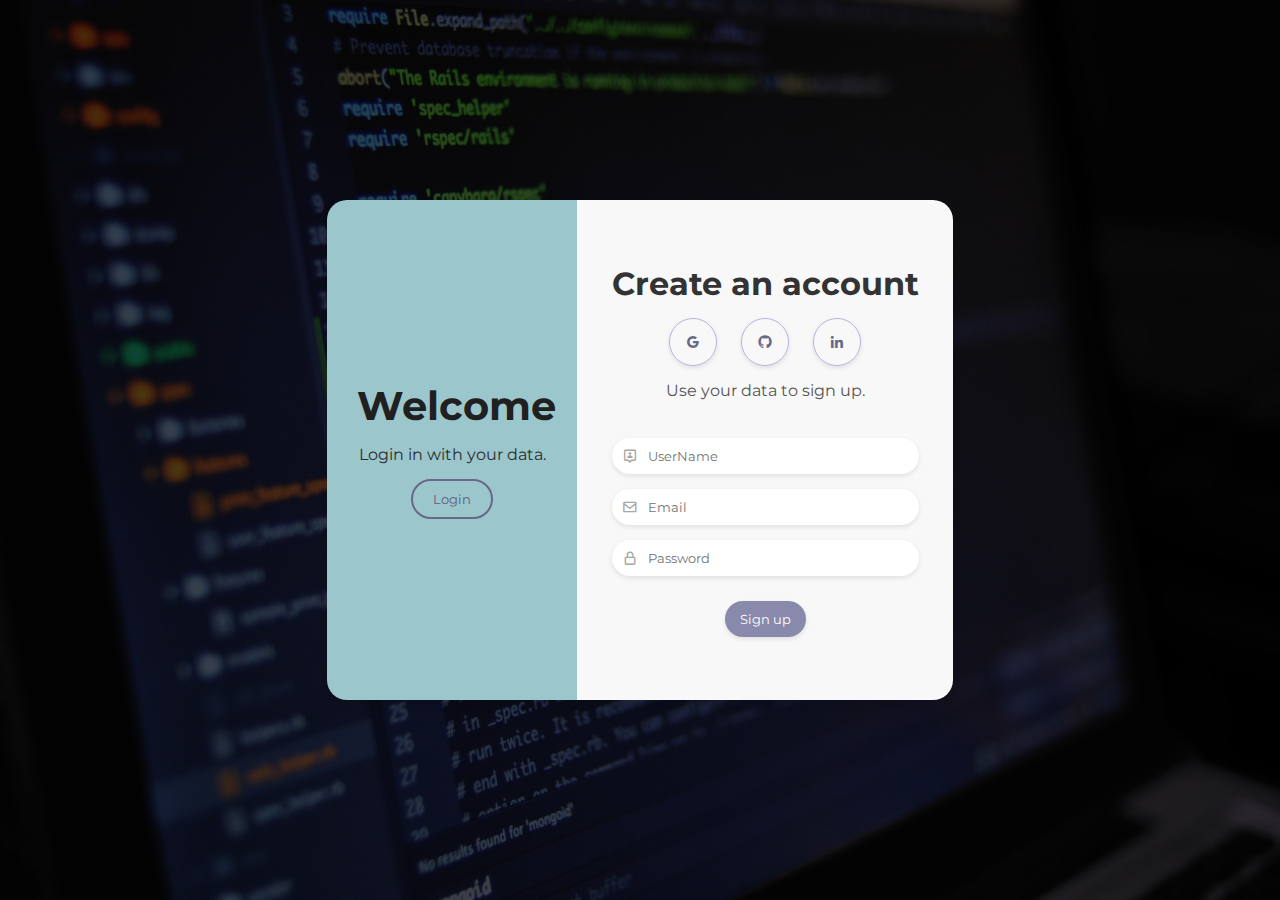
<file: index.html>
<!DOCTYPE html>
<html lang="en">
<head>
    <meta charset="UTF-8">
    <meta name="viewport" content="width=device-width, initial-scale=1.0">
    <link rel="preconnect" href="https://fonts.googleapis.com">
    <link rel="preconnect" href="https://fonts.gstatic.com" crossorigin>
    <link href="https://fonts.googleapis.com/css2?family=Montserrat:ital,wght@0,200;0,300;0,400;0,500;0,600;0,700;1,300&display=swap" rel="stylesheet">

    <link href='https://unpkg.com/boxicons@2.1.4/css/boxicons.min.css' rel='stylesheet'>

    <link rel="stylesheet" href="/style.css">

    <title>Login and Sign up</title>

</head>
<body>
    <!-- //FIRST FORM- BEGGIN -->
    <div class="container-form register">
        <div class="information">
            <div class="info-childs">
                <h2>Welcome</h2>
                <p>Login in with your data.</p>
                <input type="button" value="Login" id="button-login">
            </div>
        </div>
        <div class="form-information">
            <div class="form-information-child">
                <h2>Create an account</h2>
                <div class="icons">
                    <i class='bx bxl-google'></i>
                    <i class='bx bxl-github' ></i>
                    <i class='bx bxl-linkedin' ></i>
                </div>
                <p>Use your data to sign up.</p>
                <form action="" class="form-signup">
                    <label>
                        <i class='bx bx-user-pin' ></i>
                        <input type="text" name="" id="nameUser-signup" placeholder="UserName">

                    </label>
                    <label>
                        <i class='bx bx-envelope' ></i>
                        <input type="email" name="" id="emailUser-signup" placeholder="Email">

                    </label>
                    <label>
                        <i class='bx bx-lock-alt' ></i>
                        <input type="password" name="" id="passwordUser-signup" placeholder="Password">

                    </label>
                    <input type="submit" value="Sign up" id="sign-up-bottom-send">
                </form>
            </div>
        </div>
    </div>
    <!-- //SECOND FORM -->

    <div class="container-form hide loggin">
        <div class="information">
            <div class="info-childs">
                <h2>Welcome one more time!</h2>
                <p>We miss you. Please sign in!</p>
                <input type="button" value="Sign up" id="buttom-sign-up">
            </div>
        </div>
        <div class="form-information">
            <div class="form-information-child">
                <h2>Log in</h2>
                <div class="icons">
                    <i class='bx bxl-google'></i>
                    <i class='bx bxl-github' ></i>
                    <i class='bx bxl-linkedin' ></i>
                </div>
                <p>Log in with an exist account.</p>
                <form action="" class="form-signup">
                    <label>
                        <i class='bx bx-envelope' ></i>
                        <input type="email" name="" id="emailUser-login" placeholder="Email">

                    </label>
                    <label>
                        <i class='bx bx-lock-alt' ></i>
                        <input type="password" name="" id="passwordUser-login" placeholder="Password">

                    </label>
                    <input type="submit" value="Log in" id="login-bottom-send">
                </form>
            </div>
        </div>
    </div>
<script src="/script.js"></script>
</body>
</html>
</file>
<file: style.css>
*{
    padding: 0;
    margin: 0;
    box-sizing: border-box;
    font-family: 'Montserrat', sans-serif;
}

body{
    display: flex;
    align-items: center;
    justify-content: center;
    height: 100vh;
    background-image: url(./img/pexels-luis-gomes-546819.jpg);
    background-size: cover;
    /* opacity: 0.8; */
}
body::before {
    content: "";
    position: absolute;
    top: 0;
    left: 0;
    width: 100%;
    height: 100%;
    background: rgba(0, 0, 0, 0.7); /* Cambia el último valor (0.5) para ajustar la opacidad */
    z-index: -1;
}

.container-form{
    display: flex;
    border-radius: 20px;
    box-shadow: 0 5px 7px rgb(0, 0, 0, .1);
    height: 500px;
    max-width: 1000px;
    transition: all 1s ease;
    margin: 10px;
}

.information{
    width: 40%;
    display: flex;
    align-items: center;
    text-align: center;
    background-color: #9ac6cc;
    border-top-left-radius: 20px;
    border-bottom-left-radius: 20px;
}

.info-childs{
    width: 100%;
    padding: 0 30px;
}

.info-childs h2{
    font-size: 2.5rem;
    color: #202020;
}
.info-childs p{
    margin: 15px 0;
    color: #2c2c2c;
}
.info-childs input
{
    background-color: transparent;
    outline: none;
    border: solid 2px #686888;
    border-radius: 20px;
    padding: 10px 20px;
    color: #5f5f7c;
    cursor: pointer;
    transition: background-color .3s ease;
}

.info-childs input:hover{
    background-color:#8989ac ;
    border:none;
    color: white;
    box-shadow: 0 2px 5px rgb(0, 0, 0, .1);

}

.form-information{
    display: flex;
    align-items: center;
    justify-content: center;
    width: 60%;
    text-align: center;
    background-color: #f8f8f8;
    border-top-right-radius: 20px;
    border-bottom-right-radius: 20px;
}

.form-information-child{
    padding: 0 30px;
}

.form-information-child h2{
    color: #333;
    font-size: 2rem;
}

.form-information-child p{
    color: #555;

}

.icons{
    margin: 15px 0;

}
.icons i{
    border-radius: 50%;
    padding: 15px;
    cursor: pointer;
    margin: 0 10px;
    color: #686888;
    transition: background-color 0.3s ease;
    border:solid thin  #b5b5db;
    box-shadow: 0 2px 5px rgb(0, 0, 0, .1);
}

.icons i:hover{
    background-color: #c7c7f3;
    color: #fff;
}

.form-signup{
    margin: 38px 0 0 0 ;

}

.form-signup label{
    display: flex;
    align-items: center;
    margin-bottom: 15px;
    border-radius: 20px;
    padding: 0 10px;
    box-shadow: 0 2px 5px rgb(0, 0, 0, .1);
    background-color: #fff;
}

.form-signup label input{
    width: 100%;
    padding: 10px;
    background-color: #fff;
    border: none;
    outline: none;
    border-radius: 20px;
    color: #333;
}

.form-signup label i{
    color: #a7a7a7;
}

#sign-up-bottom-send{
    background-color:#8989ac ;
    color: #fff;
    border-radius: 20px;
    border: none;
    padding: 10px 15px;
    cursor: pointer;
    margin-top: 10px;
    box-shadow: 0 2px 5px rgb(0, 0, 0, .1);
}
#sign-up-bottom-send:hover{
    background-color:#5b5b81 ;
}

#login-bottom-send{
    background-color:#8989ac ;
    color: #fff;
    border-radius: 20px;
    border: none;
    padding: 10px 15px;
    cursor: pointer;
    margin-top: 10px;
    box-shadow: 0 2px 5px rgb(0, 0, 0, .1);
}
#login-bottom-send:hover{
    background-color:#5b5b81 ;
}

.hide{
    /* display: none; */
    position: absolute;
    transform: translateY(-900px);
}

/* RESPONSIVE FORM */

@media screen and (max-width:750px){
    html{
        font-size: 12px;
    }
}

@media screen and (max-width:580px){
    html{
        font-size: 12px;
    }
    .container-form{
        height: auto;
        flex-direction: column;
    }

    .information{
        width: 100%;
        padding: 20px;
        border-top-left-radius: 20px;
        border-top-right-radius: 20px;
        border-bottom-left-radius: 0px;
    }
    .form-information{
        width: 100%;
        padding: 20px;
        border-bottom-left-radius: 20px;
        border-top-right-radius: 0px;
    }
}
</file>
